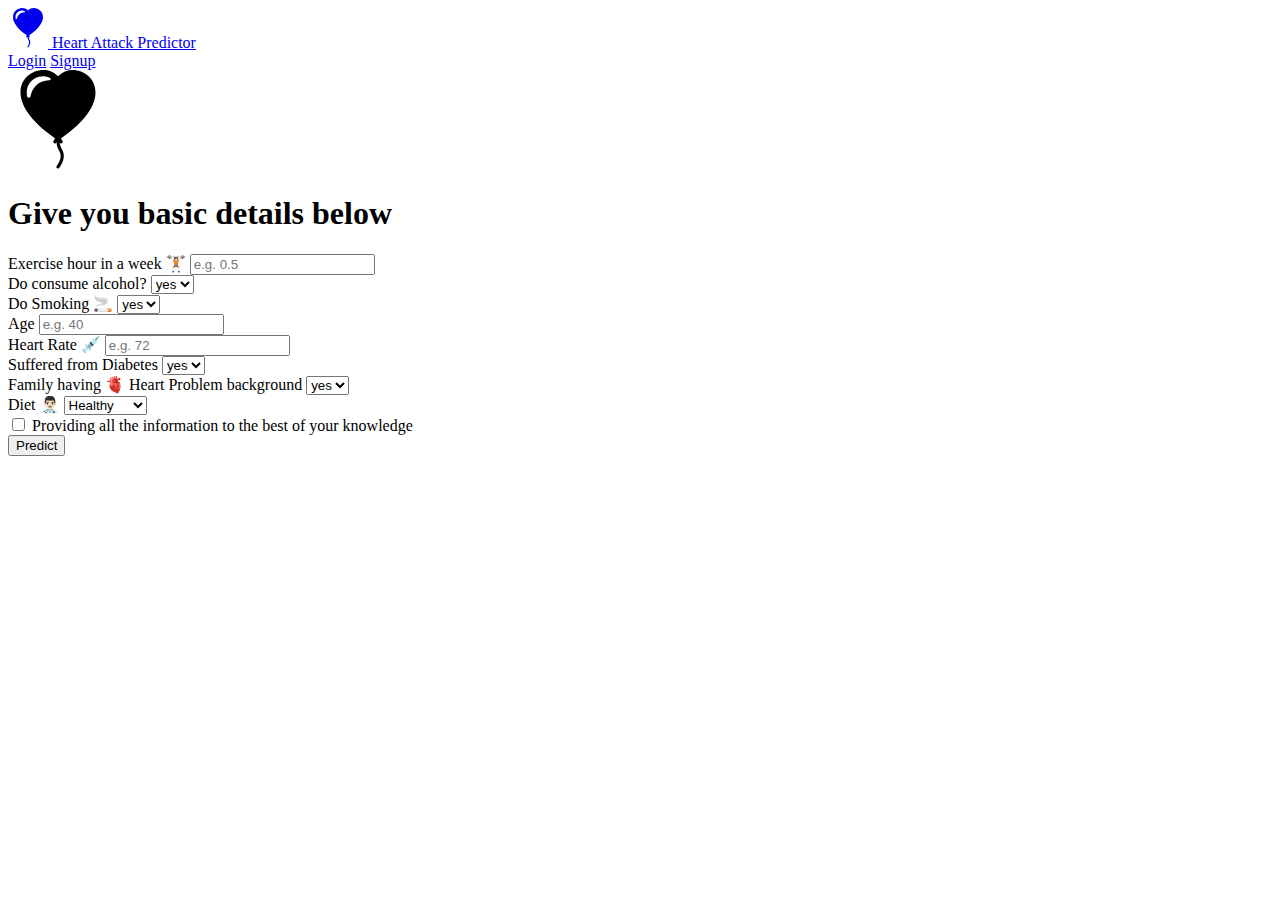
<file: Templates/index.html>
<!doctype html>
<html lang="en">

<head>
    <meta charset="utf-8">
    <meta name="viewport" content="width=device-width, initial-scale=1">
    <title>Heart-Attack Predictor</title>
    <link href="https://cdn.jsdelivr.net/npm/bootstrap@5.3.2/dist/css/bootstrap.min.css" rel="stylesheet"
        integrity="sha384-T3c6CoIi6uLrA9TneNEoa7RxnatzjcDSCmG1MXxSR1GAsXEV/Dwwykc2MPK8M2HN" crossorigin="anonymous">
</head>

<body>
    <!-- Header -->
    <div class="container">
    <header class="d-flex flex-wrap justify-content-between align-items-center py-3 mb-4 border-bottom">
        <!-- Left: Logo and Title -->
        <a href="/" class="d-flex align-items-center mb-3 mb-md-0 text-dark text-decoration-none">
            <svg xmlns="http://www.w3.org/2000/svg" height="40" fill="currentColor" class="bi bi-balloon-heart-fill"
                viewBox="0 0 16 16">
                <path fill-rule="evenodd"
                    d="M8.49 10.92C19.412 3.382 11.28-2.387 8 .986 4.719-2.387-3.413 3.382 7.51 10.92l-.234.468a.25.25 0 1 0 .448.224l.04-.08c.009.17.024.315.051.45.068.344.208.622.448 1.102l.013.028c.212.422.182.85.05 1.246-.135.402-.366.751-.534 1.003a.25.25 0 0 0 .416.278l.004-.007c.166-.248.431-.646.588-1.115.16-.479.212-1.051-.076-1.629-.258-.515-.365-.732-.419-1.004a2 2 0 0 1-.037-.289l.008.017a.25.25 0 1 0 .448-.224l-.235-.468ZM6.726 1.269c-1.167-.61-2.8-.142-3.454 1.135-.237.463-.36 1.08-.202 1.85.055.27.467.197.527-.071.285-1.256 1.177-2.462 2.989-2.528.234-.008.348-.278.14-.386" />
            </svg>
            <span class="fs-4 ms-2">Heart Attack Predictor</span>
        </a>

        <!-- Right: Login/Signup Buttons -->
        <div class="text-end">
            <a href="/login" class="btn btn-outline-primary me-2">Login</a>
            <a href="/signup" class="btn btn-primary">Signup</a>
        </div>
    </header>
</div>


   
    
    <!-- Hero -->
    <div class="container">
        <div class="px-4 py-5 my-5 text-center">
            <svg xmlns="http://www.w3.org/2000/svg" height="100" fill="currentColor" class="bi bi-balloon-heart-fill"
                viewBox="0 0 16 16">
                <path fill-rule="evenodd"
                    d="M8.49 10.92C19.412 3.382 11.28-2.387 8 .986 4.719-2.387-3.413 3.382 7.51 10.92l-.234.468a.25.25 0 1 0 .448.224l.04-.08c.009.17.024.315.051.45.068.344.208.622.448 1.102l.013.028c.212.422.182.85.05 1.246-.135.402-.366.751-.534 1.003a.25.25 0 0 0 .416.278l.004-.007c.166-.248.431-.646.588-1.115.16-.479.212-1.051-.076-1.629-.258-.515-.365-.732-.419-1.004a2 2 0 0 1-.037-.289l.008.017a.25.25 0 1 0 .448-.224l-.235-.468ZM6.726 1.269c-1.167-.61-2.8-.142-3.454 1.135-.237.463-.36 1.08-.202 1.85.055.27.467.197.527-.071.285-1.256 1.177-2.462 2.989-2.528.234-.008.348-.278.14-.386" />
            </svg>
            <h1 class="display-6 text-body-emphasis">Give you basic details below</h1>
            
        </div>
    </div>
    <!-- Input forms -->
    <div class="container">
        <form action="/predict" method="POST">
            <div class="row">
                <div class="col-md">
                    <div class="mb-3">
                        <label for="exampleInputEmail1" class="form-label">Exercise hour in a week 🏋🏻</label>
                        <input class="form-control" id="exampleInputEmail1" name="exercise" aria-describedby="emailHelp" placeholder="e.g. 0.5" required>
                    </div>
                </div>
                <div class="col-md">
                    <div class="mb-3">
                        <label for="exampleInputPassword1" class="form-label">Do consume alcohol?</label>
                        <select class="form-select" name="is_alcohol" id="exampleInputPassword1">
                            <option value="1">yes</option>
                            <option value="0">no</option>
                        </select>
                    </div>
                </div>
            </div>
            <div class="row">
                <div class="col-md">
                    <div class="mb-3">
                        <label for="exampleInputEmail1" class="form-label">Do Smoking 🚬</label>
                        <select class="form-select" name="smoker" id="exampleInputPassword1">
                            <option value="1">yes</option>
                            <option value="0">no</option>
                        </select>
                    </div>
                </div>
                <div class="col-md">
                    <div class="mb-3">
                        <label for="exampleInputEmail1" class="form-label">Age</label>
                        <input class="form-control" name="age" id="exampleInputEmail1" aria-describedby="emailHelp" placeholder="e.g. 40" required>
                    </div>
                </div>
            </div>
            <div class="row">
                <div class="col-md">
                    <div class="mb-3">
                        <label for="exampleInputEmail1" class="form-label">Heart Rate 💉</label>
                        <input class="form-control" name="heart_rate" id="exampleInputEmail1" aria-describedby="emailHelp" placeholder="e.g. 72" required>
                    </div>
                </div>
                <div class="col-md">
                    <div class="mb-3">
                        <label for="exampleInputEmail1" class="form-label">Suffered from Diabetes</label>
                        <select class="form-select" name="is_diabetic" id="exampleInputPassword1">
                            <option value="1">yes</option>
                            <option value="0">no</option>
                        </select>
                    </div>
                </div>
            </div>
            <div class="row">
                <div class="col-md">
                    <div class="mb-3">
                        <label for="exampleInputEmail1" class="form-label">Family having 🫀 Heart Problem background</label>
                        <select class="form-select" name="family_heart_problem_background" id="exampleInputPassword1">
                            <option value="1">yes</option>
                            <option value="0">no</option>
                        </select>
                    </div>
                </div>
                <div class="col-md">
                    <div class="col-md">
                        <div class="mb-3">
                            <label for="exampleInputPassword1" class="form-label">Diet 👨🏻‍⚕️</label>
                            <select class="form-select" name="diet" id="exampleInputPassword1">
                                <option value="1">Healthy</option>
                                <option value="-1">Unhealthy</option>
                                <option value="0">Average</option>
                            </select>
                        </div>
                    </div>
                </div>
            </div>
            <div class="mb-3 form-check">
                <input type="checkbox" class="form-check-input" id="exampleCheck1" required>
                <label class="form-check-label" for="exampleCheck1">Providing all the information to the best of your knowledge</label>
            </div>
            <div class="text-center">
                <button type="submit" class="btn btn-warning" id="predictButton">Predict</button>
            </div>            
        </form>
    </div>
    <!-- Footer -->
    <div class="container">
        <footer class="py-3 my-4">
          <!-- <ul class="nav justify-content-center border-bottom pb-3 mb-3">
            <li class="nav-item"><a href="#" class="nav-link px-2 text-body-secondary">Home</a></li>
            <li class="nav-item"><a href="#" class="nav-link px-2 text-body-secondary">Features</a></li>
            <li class="nav-item"><a href="#" class="nav-link px-2 text-body-secondary">Pricing</a></li>
            <li class="nav-item"><a href="#" class="nav-link px-2 text-body-secondary">FAQs</a></li>
            <li class="nav-item"><a href="#" class="nav-link px-2 text-body-secondary">About</a></li>
          </ul> -->
          
        </footer>
      </div>
    <script src="https://cdn.jsdelivr.net/npm/bootstrap@5.3.2/dist/js/bootstrap.bundle.min.js"
        integrity="sha384-C6RzsynM9kWDrMNeT87bh95OGNyZPhcTNXj1NW7RuBCsyN/o0jlpcV8Qyq46cDfL"
        crossorigin="anonymous">
    </script>
</body>

</html>
</file>
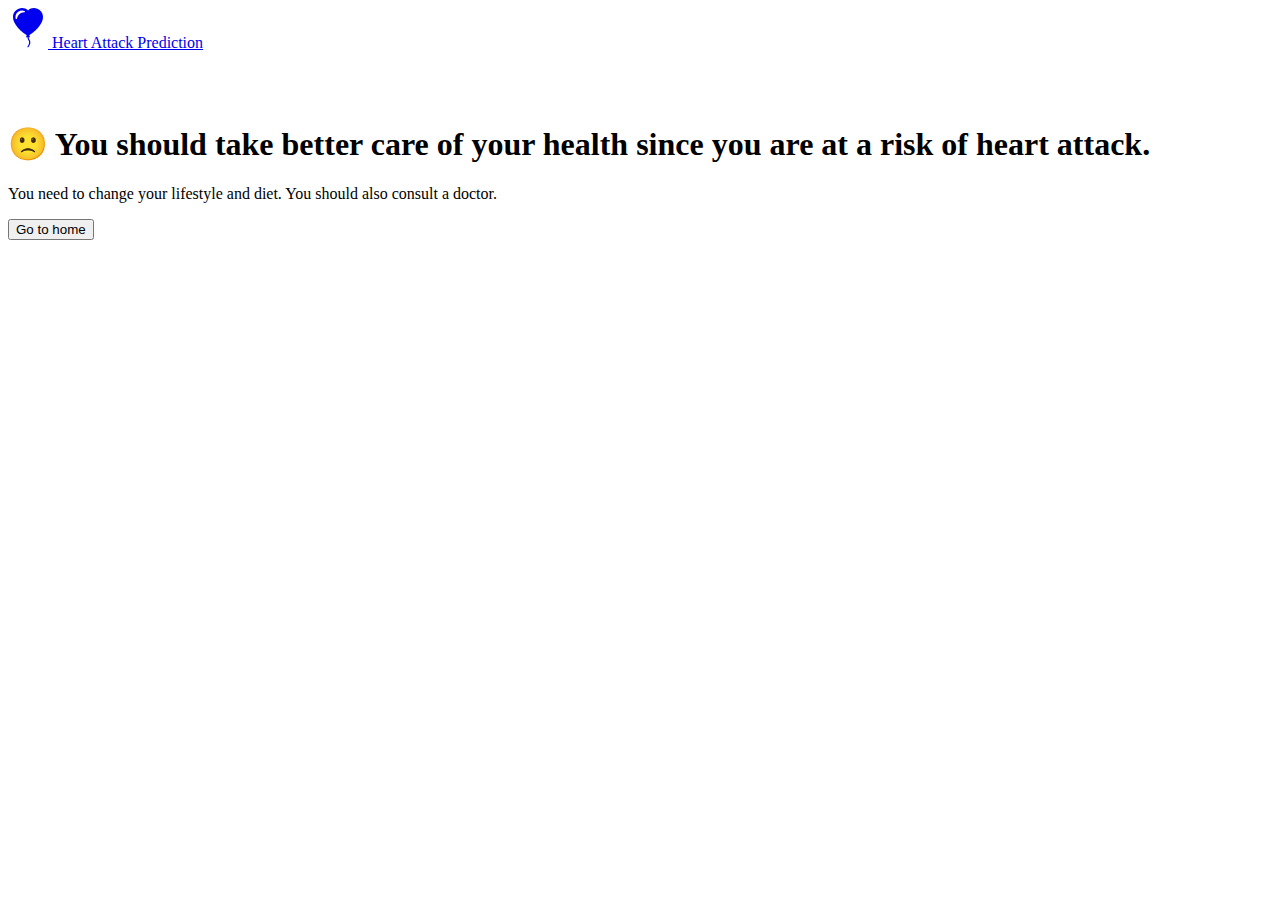
<file: Templates/failure.html>
<!doctype html>
<html lang="en">

<head>
    <meta charset="utf-8">
    <meta name="viewport" content="width=device-width, initial-scale=1">
    <title>Bootstrap demo</title>
    <link href="https://cdn.jsdelivr.net/npm/bootstrap@5.3.2/dist/css/bootstrap.min.css" rel="stylesheet"
        integrity="sha384-T3c6CoIi6uLrA9TneNEoa7RxnatzjcDSCmG1MXxSR1GAsXEV/Dwwykc2MPK8M2HN" crossorigin="anonymous">
</head>

<body>
    <!-- Header -->
    <div class="container">
        <header class="d-flex flex-wrap justify-content-center py-3 mb-4 border-bottom">
            <a href="/"
                class="d-flex align-items-center mb-3 mb-md-0 me-md-auto link-body-emphasis text-decoration-none">
                <svg xmlns="http://www.w3.org/2000/svg" height="40" fill="currentColor" class="bi bi-balloon-heart-fill"
                    viewBox="0 0 16 16">
                    <path fill-rule="evenodd"
                        d="M8.49 10.92C19.412 3.382 11.28-2.387 8 .986 4.719-2.387-3.413 3.382 7.51 10.92l-.234.468a.25.25 0 1 0 .448.224l.04-.08c.009.17.024.315.051.45.068.344.208.622.448 1.102l.013.028c.212.422.182.85.05 1.246-.135.402-.366.751-.534 1.003a.25.25 0 0 0 .416.278l.004-.007c.166-.248.431-.646.588-1.115.16-.479.212-1.051-.076-1.629-.258-.515-.365-.732-.419-1.004a2 2 0 0 1-.037-.289l.008.017a.25.25 0 1 0 .448-.224l-.235-.468ZM6.726 1.269c-1.167-.61-2.8-.142-3.454 1.135-.237.463-.36 1.08-.202 1.85.055.27.467.197.527-.071.285-1.256 1.177-2.462 2.989-2.528.234-.008.348-.278.14-.386" />
                </svg>
                <span class="fs-4">Heart Attack Prediction</span>
            </a>
        </header>
    </div>
    <!-- Hero -->
    <div class="container my-5">
        <div class="position-relative p-5 text-center text-muted bg-body border border-dashed rounded-5">
          <svg class="bi mt-5 mb-3" width="48" height="48"><use xlink:href="#check2-circle"></use></svg>
          <h1 class="text-body-emphasis"><div class="alert alert-danger" role="alert">🙁 You should take better care of your health since you are at a risk of heart attack.</div></h1>
          <p class="col-lg-6 mx-auto mb-4">
            You need to change your lifestyle and diet. You should also consult a doctor.
          </p>
          <form method="get" action="/">
          <button class="btn btn-primary px-5 mb-5" type="submit">
            Go to home
          </button>
        </form>
        </div>
      </div>
    <script src="https://cdn.jsdelivr.net/npm/bootstrap@5.3.2/dist/js/bootstrap.bundle.min.js"
        integrity="sha384-C6RzsynM9kWDrMNeT87bh95OGNyZPhcTNXj1NW7RuBCsyN/o0jlpcV8Qyq46cDfL" crossorigin="anonymous">

            function predict() {
                var predictButton = document.getElementById("predictButton");
                predictButton.disabled = true;
                predictButton.innerHTML = "Please wait while we diagnose you...";
            }
        </script>
</body>

</html>
</file>
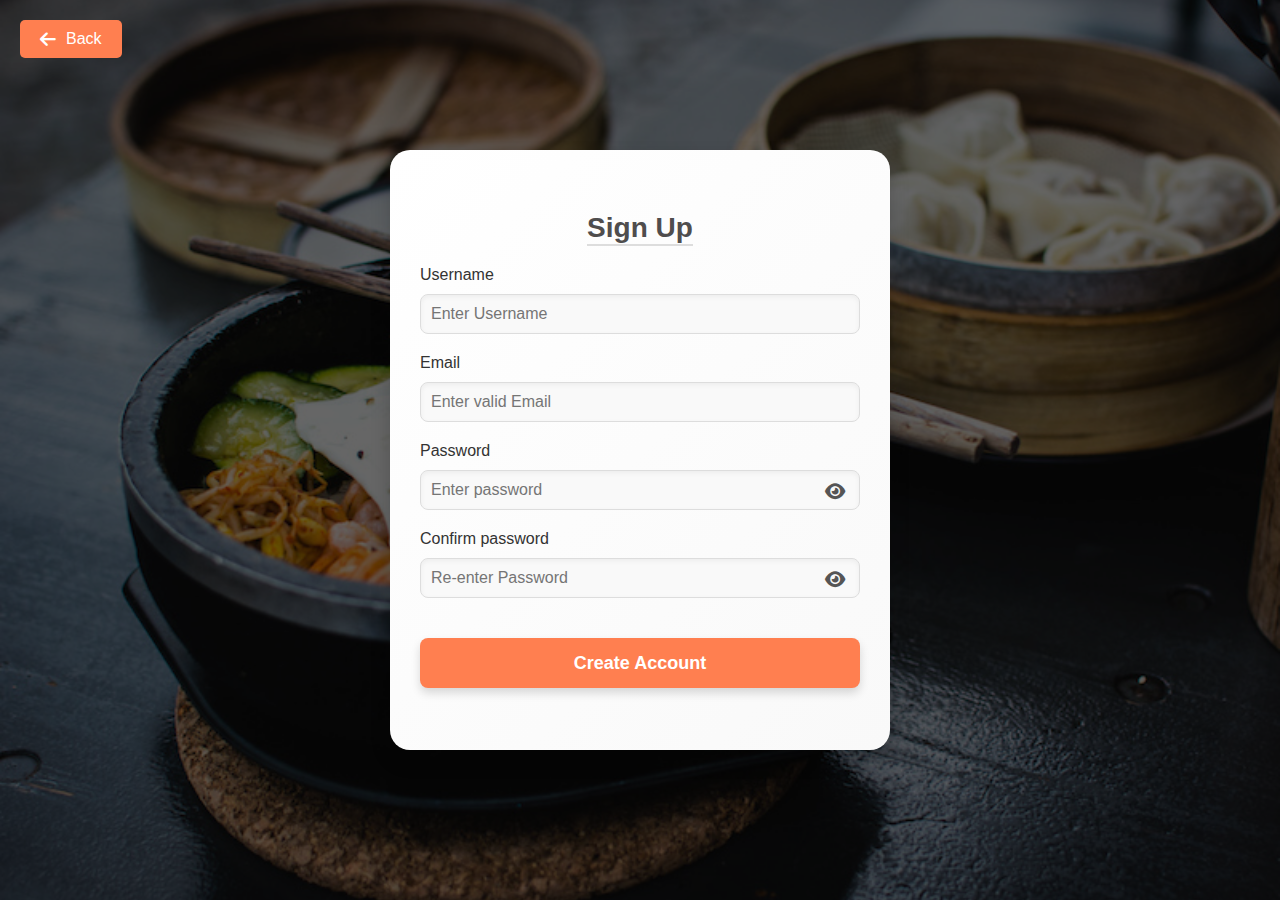
<file: Templates/form.html>
<!DOCTYPE html>
<html lang="en">
<head>
    <meta charset="UTF-8">
    <meta name="viewport" content="width=device-width, initial-scale=1.0">
    <link rel="stylesheet" href="form.css">
    <link href="https://cdnjs.cloudflare.com/ajax/libs/font-awesome/6.0.0-beta3/css/all.min.css" rel="stylesheet">
    <title>Document</title>
</head>
<body>
    <div class="background" id="bg">
        <form action="" class="page" id="tage">
            <h1 class="header">Sign Up</h1>
            
            <div class="Formcontrol">
                <p>Username<br> <input type="text" placeholder="Enter Username" id="username"></p>
                <span class="error"></span>
            </div>
            <div class="Formcontrol">
                <p>Email<br><input type="text" placeholder="Enter valid Email" id="email"></p>
                <span class="error"></span>
            </div>
            <div class="Formcontrol">
                <p>Password<br>
                    <div class="password-container">
                        <input type="password" placeholder="Enter password" id="pass">
                        <button type="button" class="toggle-password" id="togglePass">
                            <i class="fas fa-eye"></i>
                        </button>
                    </div>
                </p>
                <span class="error"></span>
            </div>
            <div class="Formcontrol">
                <p>Confirm password<br>
                    <div class="password-container">
                        <input type="password" placeholder="Re-enter Password" id="cpass">
                        <button type="button" class="toggle-password" id="toggleCpass">
                            <i class="fas fa-eye"></i>
                        </button>
                    </div>
                </p>
                <span class="error"></span>
            </div>
            <input type="submit" id="submit" value="Create Account">
            
        </form>
        <button type="button" id="backButton" class="back-button">
            <i class="fas fa-arrow-left"></i> Back
        </button>
    </div>

    <script src="form.js"></script>    
</body>
</html>
</file>
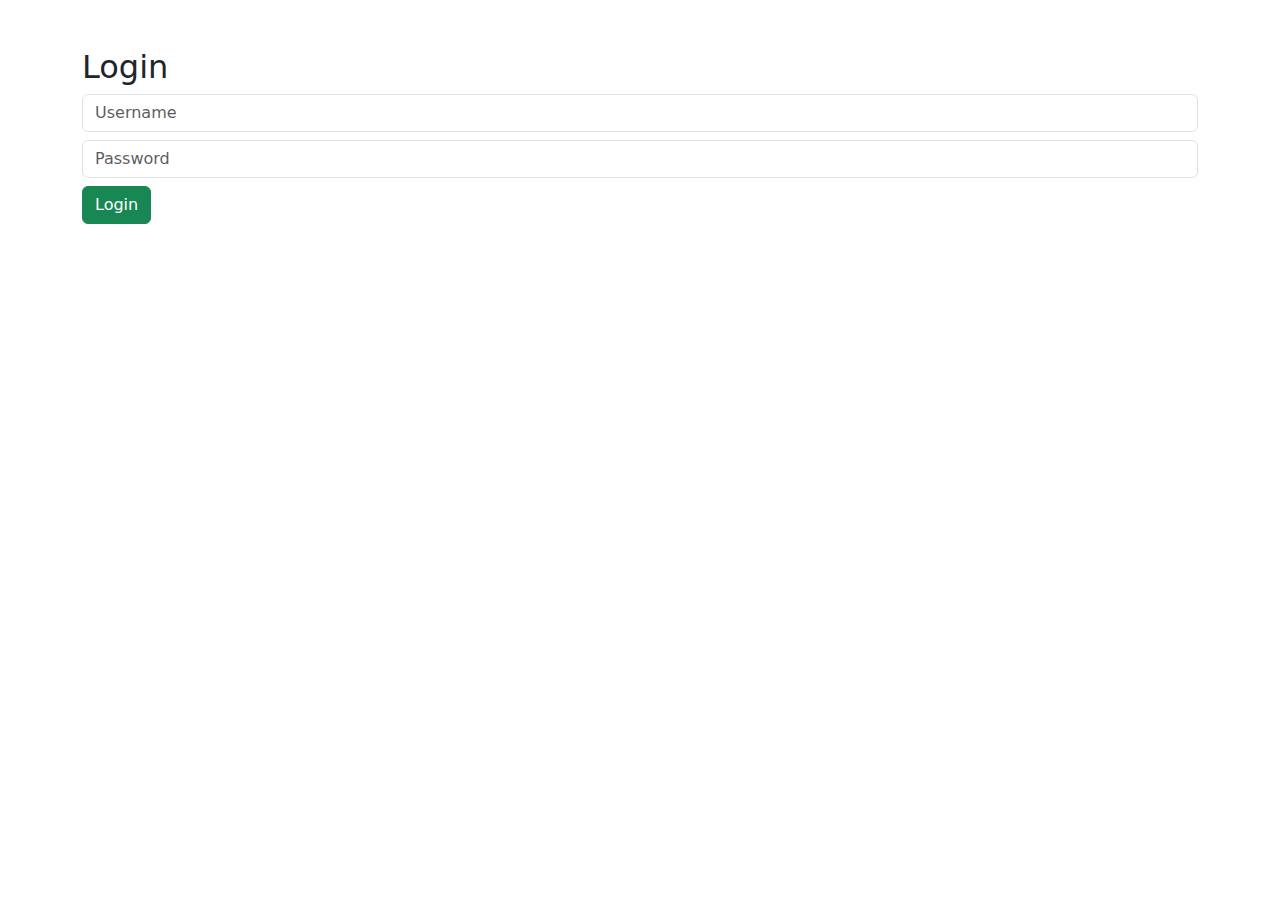
<file: Templates/login.html>
<!DOCTYPE html>
<html>
<head>
    <title>Login</title>
    <link href="https://cdn.jsdelivr.net/npm/bootstrap@5.3.0/dist/css/bootstrap.min.css" rel="stylesheet">
</head>
<body class="container mt-5">
    <h2>Login</h2>
    <form method="POST" action="/login">
        <input class="form-control mb-2" type="text" name="username" placeholder="Username" required>
        <input class="form-control mb-2" type="password" name="password" placeholder="Password" required>
        <button class="btn btn-success" type="submit">Login</button>
    </form>
</body>
</html>
</file>
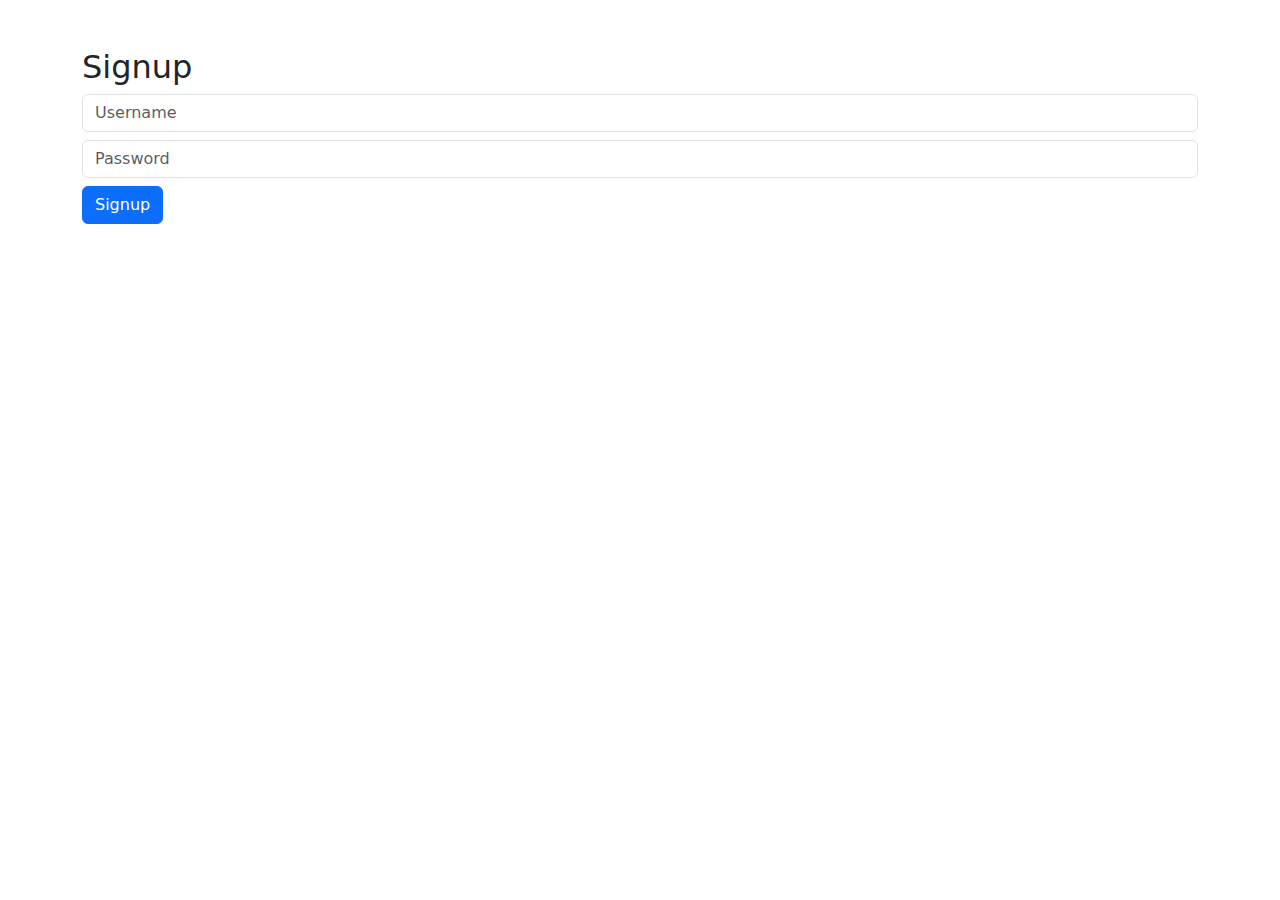
<file: Templates/signup.html>
<!DOCTYPE html>
<html>
<head>
    <title>Signup</title>
    <link href="https://cdn.jsdelivr.net/npm/bootstrap@5.3.0/dist/css/bootstrap.min.css" rel="stylesheet">
</head>
<body class="container mt-5">
    <h2>Signup</h2>
    <form method="POST" action="/signup">
        <input class="form-control mb-2" type="text" name="username" placeholder="Username" required>
        <input class="form-control mb-2" type="password" name="password" placeholder="Password" required>
        <button class="btn btn-primary" type="submit">Signup</button>
    </form>
</body>
</html>
</file>
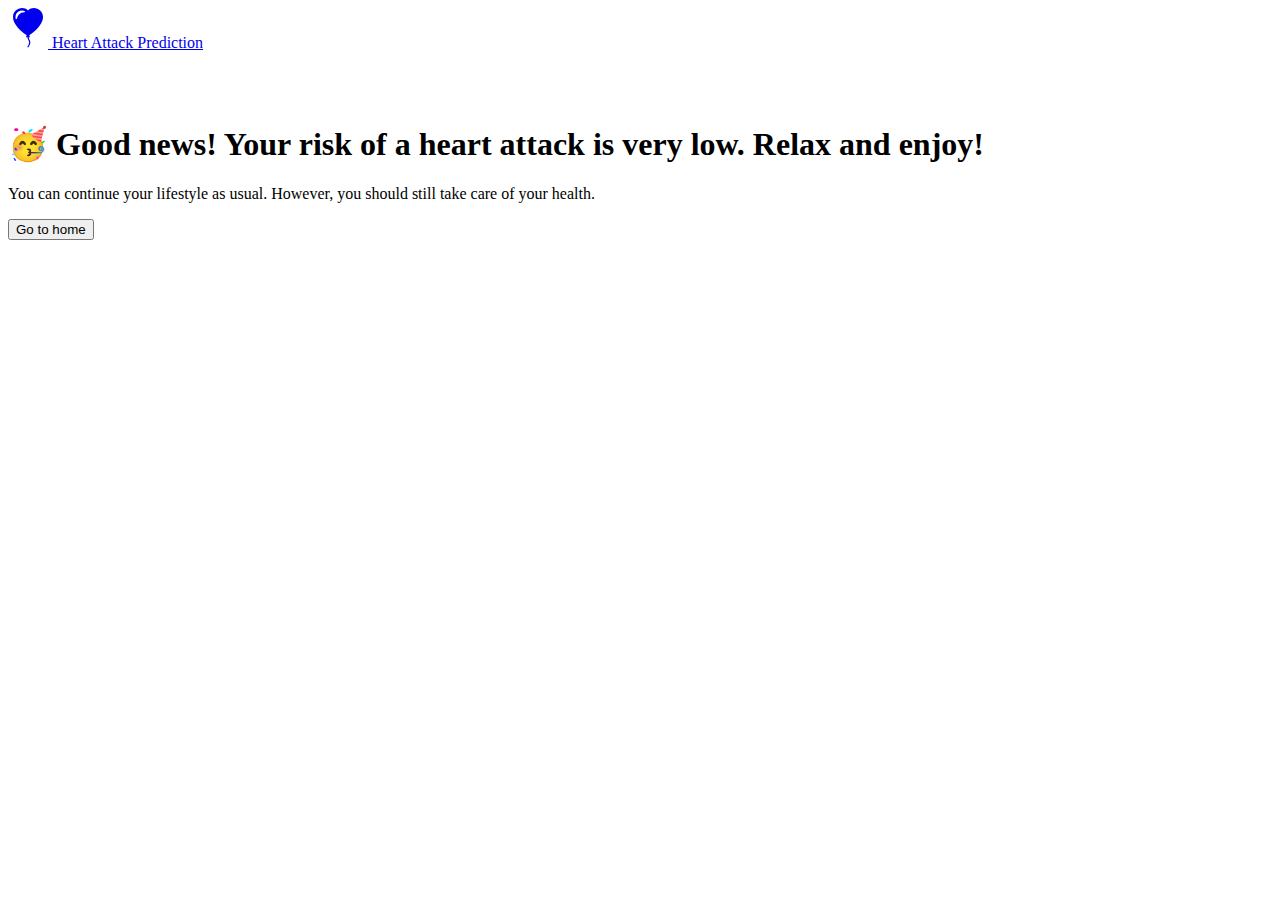
<file: Templates/success.html>
<!doctype html>
<html lang="en">

<head>
    <meta charset="utf-8">
    <meta name="viewport" content="width=device-width, initial-scale=1">
    <title>Bootstrap demo</title>
    <link href="https://cdn.jsdelivr.net/npm/bootstrap@5.3.2/dist/css/bootstrap.min.css" rel="stylesheet"
        integrity="sha384-T3c6CoIi6uLrA9TneNEoa7RxnatzjcDSCmG1MXxSR1GAsXEV/Dwwykc2MPK8M2HN" crossorigin="anonymous">
</head>

<body>
    <!-- Header -->
    <div class="container">
        <header class="d-flex flex-wrap justify-content-center py-3 mb-4 border-bottom">
            <a href="/"
                class="d-flex align-items-center mb-3 mb-md-0 me-md-auto link-body-emphasis text-decoration-none">
                <svg xmlns="http://www.w3.org/2000/svg" height="40" fill="currentColor" class="bi bi-balloon-heart-fill"
                    viewBox="0 0 16 16">
                    <path fill-rule="evenodd"
                        d="M8.49 10.92C19.412 3.382 11.28-2.387 8 .986 4.719-2.387-3.413 3.382 7.51 10.92l-.234.468a.25.25 0 1 0 .448.224l.04-.08c.009.17.024.315.051.45.068.344.208.622.448 1.102l.013.028c.212.422.182.85.05 1.246-.135.402-.366.751-.534 1.003a.25.25 0 0 0 .416.278l.004-.007c.166-.248.431-.646.588-1.115.16-.479.212-1.051-.076-1.629-.258-.515-.365-.732-.419-1.004a2 2 0 0 1-.037-.289l.008.017a.25.25 0 1 0 .448-.224l-.235-.468ZM6.726 1.269c-1.167-.61-2.8-.142-3.454 1.135-.237.463-.36 1.08-.202 1.85.055.27.467.197.527-.071.285-1.256 1.177-2.462 2.989-2.528.234-.008.348-.278.14-.386" />
                </svg>
                <span class="fs-4">Heart Attack Prediction</span>
            </a>
        </header>
    </div>
    <!-- Hero -->
    <div class="container my-5">
        <div class="position-relative p-5 text-center text-muted bg-body border border-dashed rounded-5">
          <svg class="bi mt-5 mb-3" width="48" height="48"><use xlink:href="#check2-circle"></use></svg>
          <h1 class="text-body-emphasis"><div class="alert alert-success" role="alert">🥳 Good news! Your risk of a heart attack is very low. Relax and enjoy!</div></h1>
          <p class="col-lg-6 mx-auto mb-4">
            You can continue your lifestyle as usual. However, you should still take care of your health.
          </p>
          <form method="get" action="/">
          <button class="btn btn-primary px-5 mb-5" type="submit">
            Go to home
          </button>
        </form>
        </div>
      </div>
</body>

</html>
</file>
<file: Templates/form.css>
* {
    padding: 0;
    margin: 0;
    box-sizing: border-box;
    font-family: 'Arial', sans-serif;
}

body {
    background-color: #555;
    height: 100vh; /* Ensures the body takes the full height of the viewport */
    margin: 0;
    display: flex;
    justify-content: center;
    align-items: center;
    font-family: 'Segoe UI', Tahoma, Geneva, Verdana, sans-serif;
    color: #333;
    position: relative; /* Required for the pseudo-element to be positioned relative to the body */
    overflow: hidden; /* Prevent scrolling issues with the pseudo-element */
}

body::before {
    content: "";
    position: absolute;
    top: 0;
    left: 0;
    width: 100%;
    height: 100%;
    background-image: url("1.jpg");
    background-size: cover;
    background-repeat: no-repeat;
    background-position: center center;
    filter: brightness(0.4); /* Adjust the opacity value (0.1 to 1.0) */
    z-index: -1; /* Ensure the pseudo-element is behind the body content */
}



.background {
    display: flex;
    justify-content: center;
    align-items: center;
    height: 600px;
    width: 600px;
    animation: fadeIn 1s ease-in-out;
}

.page {
    height: 600px;
    width: 500px;
    background: linear-gradient(135deg, #ffffff, #f9f9f9);
    border-radius: 20px;
    box-shadow: 0px 10px 20px rgba(0, 0, 0, 0.2);
    padding: 30px;
    animation: slideIn 0.5s ease-out; /* Slide in from the bottom */
    display: flex;
    flex-direction: column;
    justify-content: center;
    align-items: center;
}

.password-container {
    position: relative;
    display: flex;
    align-items: center;
}

.password-container input {
    padding-right: 40px; /* Space for the eye button */
    font-size: 16px;
    width: 100%;
    box-sizing: border-box;
}

.toggle-password {
    position: absolute;
    right: 10px;
    top: 50%;
    transform: translateY(-50%);
    background: none;
    border: none;
    cursor: pointer;
    font-size: 18px;
    color: #555;
    outline: none;
    padding: 5px;
    transition: color 0.3s ease;
    margin-top: 7px;
}

.toggle-password:hover {
    color: #ff7f50; /* Highlight color on hover */
}

.toggle-password i {
    font-size: 18px; /* Icon size */
}


/* Animation for page appearing */
@keyframes slideIn {
    from {
        transform: translateY(100px);
        opacity: 0;
    }
    to {
        transform: translateY(0);
        opacity: 1;
    }
}

/* Animation for background appearing */
@keyframes fadeIn {
    from {
        opacity: 0;
    }
    to {
        opacity: 1;
    }
}

.header {
    text-align: center;
    border-bottom: 2px solid #dddddd;
    margin-bottom: 20px;
    font-size: 28px;
    font-weight: bold;
    color: #4f4d4d;
    animation: fadeInText 1s ease-in-out;
}

/* Animation for header text */
@keyframes fadeInText {
    from {
        opacity: 0;
    }
    to {
        opacity: 1;
    }
}

.Formcontrol {
    display: flex;
    flex-direction: column;
    width: 100%;
    margin-bottom: 15px;
    animation: fadeInFormFields 1s 0.5s ease-in-out forwards;
}

/* Animation for form fields fading in */
@keyframes fadeInFormFields {
    from {
        opacity: 0;
    }
    to {
        opacity: 1;
    }
}

.Formcontrol label {
    font-size: 16px;
    font-weight: 600;
    color: #555;
    margin-bottom: 5px;
}

.Formcontrol input {
    width: 100%;
    border: 1px solid #ddd;
    border-radius: 8px;
    font-size: 16px;
    margin-top: 10px;
    padding: 10px;
    display: block;
    transition: all 0.3s ease;
    background-color: #f9f9f9;
    box-shadow: inset 0px 2px 5px rgba(0, 0, 0, 0.05);
}

/* Animation when input fields are focused */
.Formcontrol input:focus {
    border-color: #fe834f;
    box-shadow: 0 0 8px rgba(255, 132, 38, 0.5);
    background-color: #ffffff;
    transform: scale(1.02);
    outline: none;
}

/* Animation for submit button */
#submit {
    text-align: center;
    width: 100%;
    margin-top: 20px;
    font-size: 18px;
    font-weight: bold;
    background-color: #ff7f50;
    border: none;
    color: #fff;
    height: 50px;
    border-radius: 8px;
    cursor: pointer;
    transition: all 0.3s ease;
    box-shadow: 0px 5px 10px rgba(0, 0, 0, 0.15);
}

/* Hover effect for submit button */
#submit:hover {
    background-color: #f9f9f9;
    color: #ff7f50;
    border: 2px solid #ff7f50;
    box-shadow: 0 8px 15px rgba(0, 0, 0, 0.25);
    transform: translateY(-2px);
}

/* Focus effect on submit button */
#submit:focus {
    outline: none;
    box-shadow: 0 0 5px rgba(79, 172, 254, 0.8);
}

.error {
    color: #ff4d4d;
    font-size: 14px;
    margin-top: 5px;
    animation: fadeInError 0.5s ease;
}

/* Animation for error messages */
@keyframes fadeInError {
    from {
        opacity: 0;
        transform: translateY(-10px);
    }
    to {
        opacity: 1;
        transform: translateY(0);
    }
}
.back-button {
    position: absolute;
    top: 20px;
    left: 20px;
    padding: 10px 20px;
    font-size: 16px;
    background-color: #ff7f50;
    color: #fff;
    border: none;
    border-radius: 5px;
    cursor: pointer;
    display: inline-flex;
    align-items: center;
    gap: 10px;
    text-align: center;
    transition: background-color 0.3s ease;
    z-index: 1000; /* Ensure it stays above other elements */
}

.back-button i {
    font-size: 18px;
}

.back-button:hover {
    background-color: white;
    color: #ff7f50;
}
</file>
